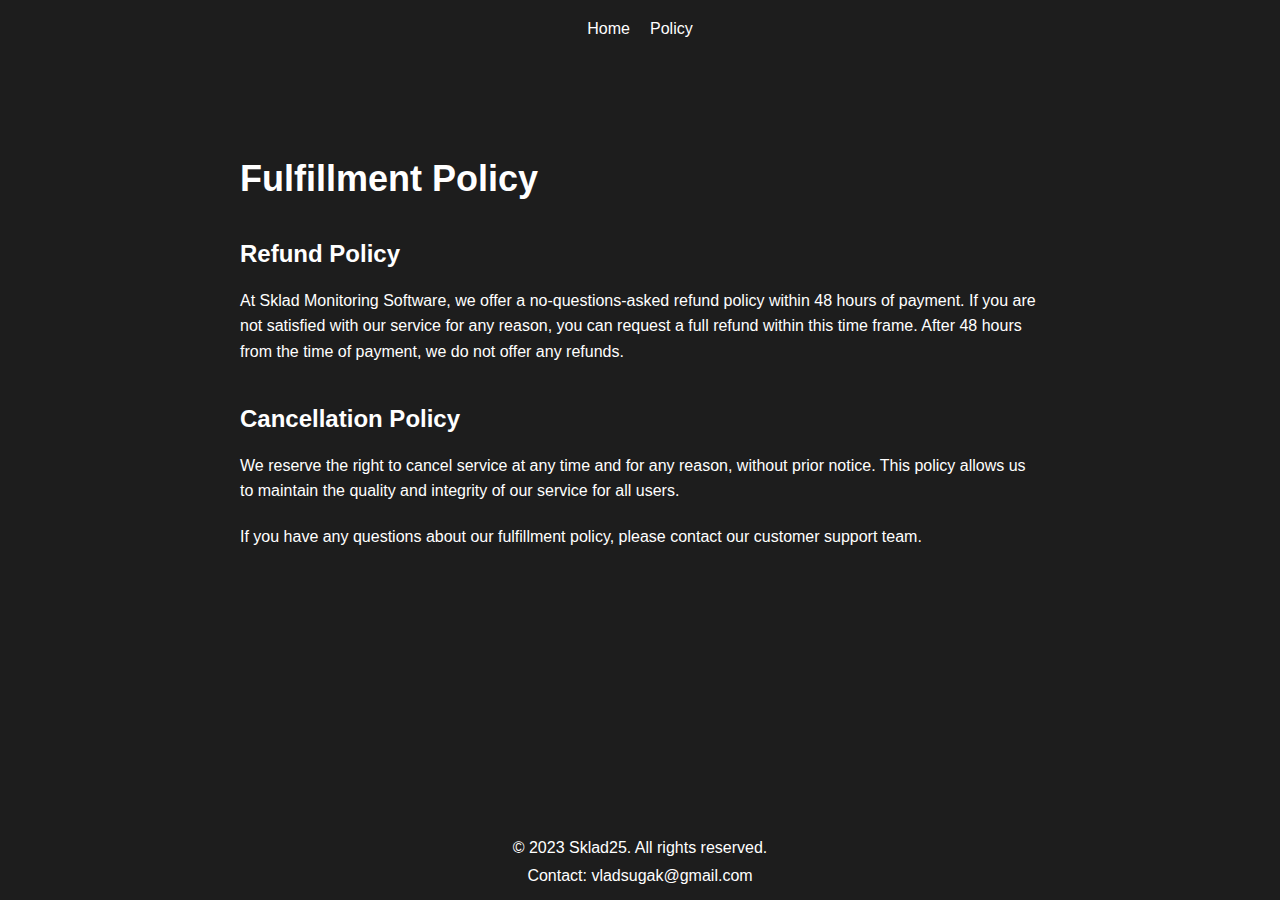
<file: policy.html>
<!DOCTYPE html>
<html lang="en">
  <head>
    <meta charset="UTF-8" />
    <title>Sklad Monitoring Software - Policy</title>
    <style>
      body {
        background-color: #1d1d1d;
        font-family: Arial, sans-serif;
        color: #fff;
        margin: 0;
        padding-bottom: 100px; /* Add padding to prevent content from being hidden by footer */
      }

      header {
        display: flex;
        flex-direction: column;
        align-items: center;
        padding: 20px;
      }

      nav {
        display: flex;
        justify-content: center;
        margin-bottom: 20px;
      }

      nav ul {
        display: flex;
        list-style: none;
        margin: 0;
        padding: 0;
      }

      nav li {
        margin: 0 10px;
      }

      nav a {
        color: #fff;
        text-decoration: none;
      }

      h1 {
        font-size: 48px;
        text-align: center;
        margin-bottom: 50px;
      }

      footer {
        display: flex;
        flex-direction: column;
        justify-content: center;
        align-items: center;
        padding: 10px 0;
        background-color: #1d1d1d;
        color: white;
        position: fixed;
        bottom: 0;
        width: 100%;
      }

      footer p {
        margin: 5px 0;
      }

      .policy-content {
        max-width: 800px;
        margin: 0 auto;
        padding: 50px 20px;
      }

      .policy-content h2 {
        font-size: 36px;
        margin-bottom: 30px;
      }

      .policy-content h3 {
        font-size: 24px;
        margin-top: 40px;
        margin-bottom: 20px;
      }

      .policy-content p {
        line-height: 1.6;
        margin-bottom: 20px;
      }
    </style>
  </head>
  <body>
    <header>
      <nav>
        <ul>
          <li><a href="index.html">Home</a></li>
          <li><a href="policy.html">Policy</a></li>
        </ul>
      </nav>
    </header>
    <div class="policy-content">
      <h2>Fulfillment Policy</h2>

      <h3>Refund Policy</h3>
      <p>
        At Sklad Monitoring Software, we offer a no-questions-asked refund
        policy within 48 hours of payment. If you are not satisfied with our
        service for any reason, you can request a full refund within this time
        frame. After 48 hours from the time of payment, we do not offer any
        refunds.
      </p>

      <h3>Cancellation Policy</h3>
      <p>
        We reserve the right to cancel service at any time and for any reason,
        without prior notice. This policy allows us to maintain the quality and
        integrity of our service for all users.
      </p>

      <p>
        If you have any questions about our fulfillment policy, please contact
        our customer support team.
      </p>
    </div>
    <footer>
      <p>&copy; 2023 Sklad25. All rights reserved.</p>
      <p>Contact: vladsugak@gmail.com</p>
    </footer>
  </body>
</html>
</file>
